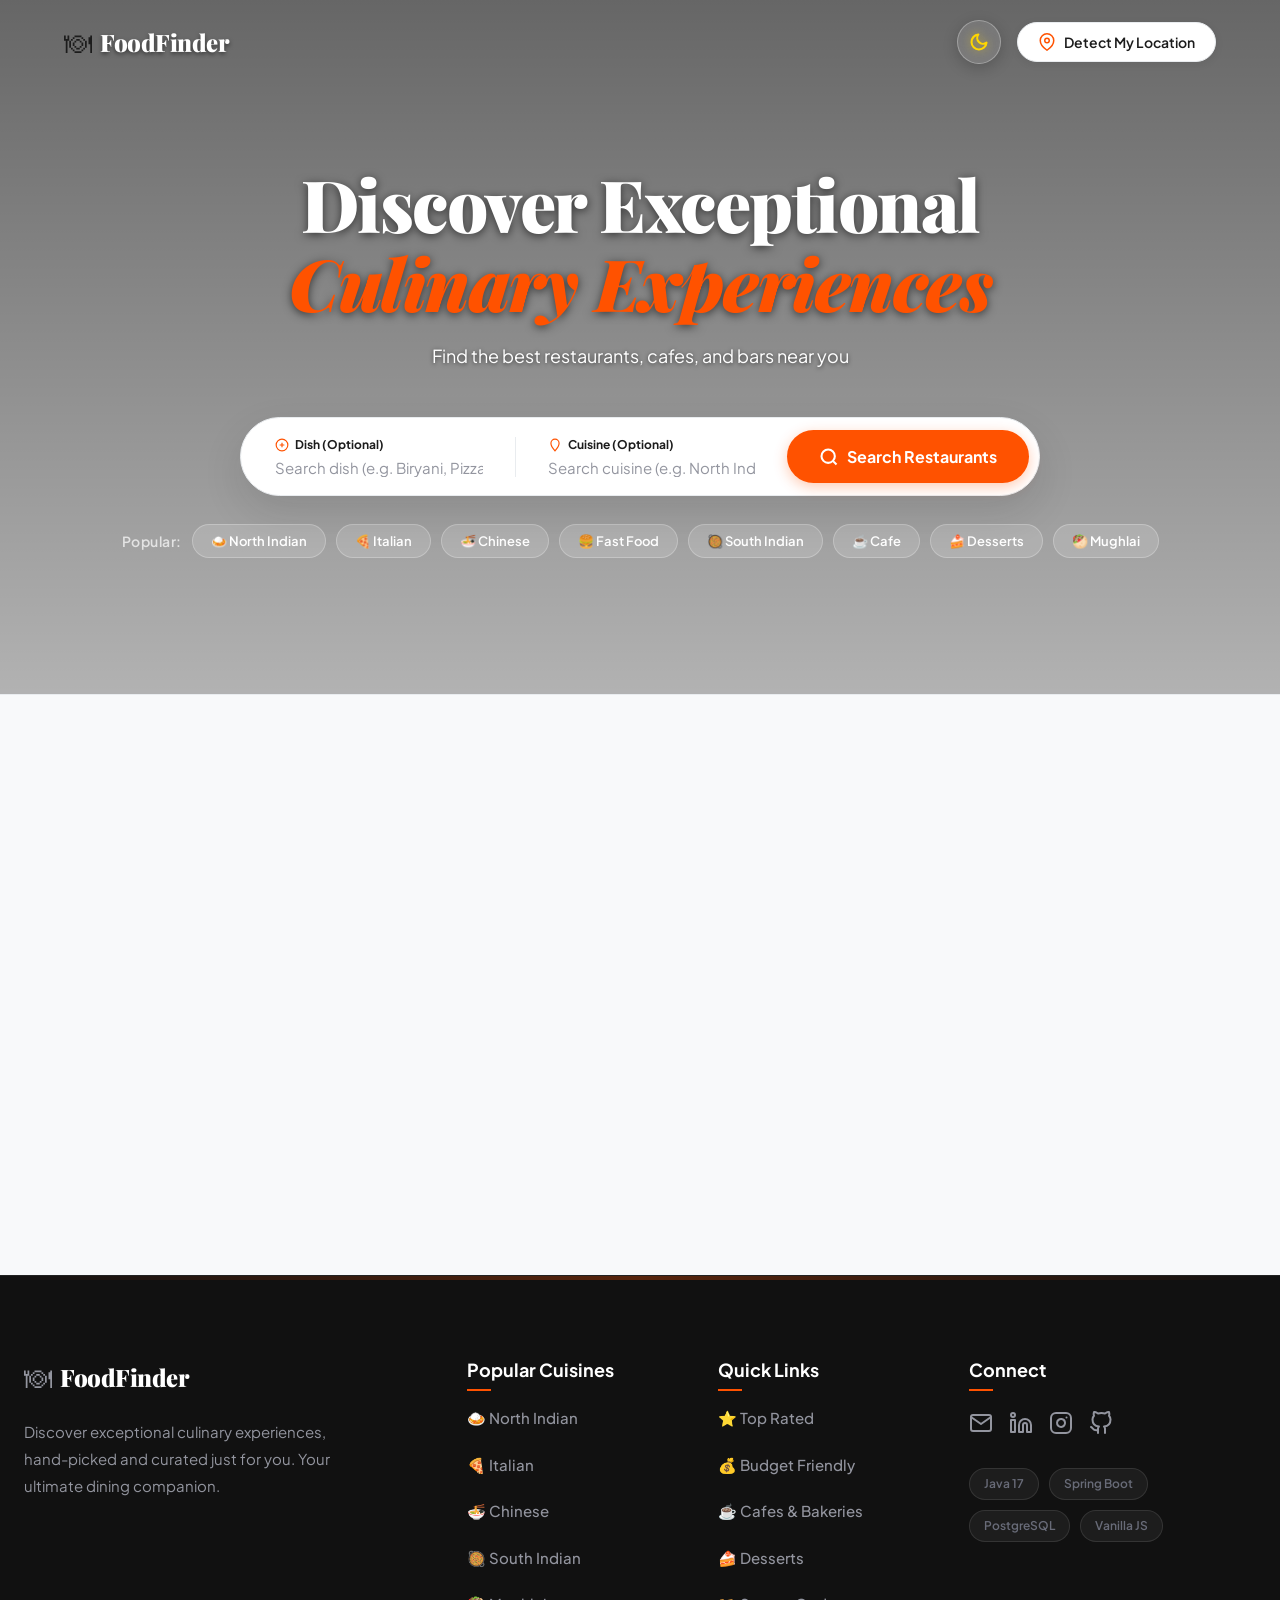
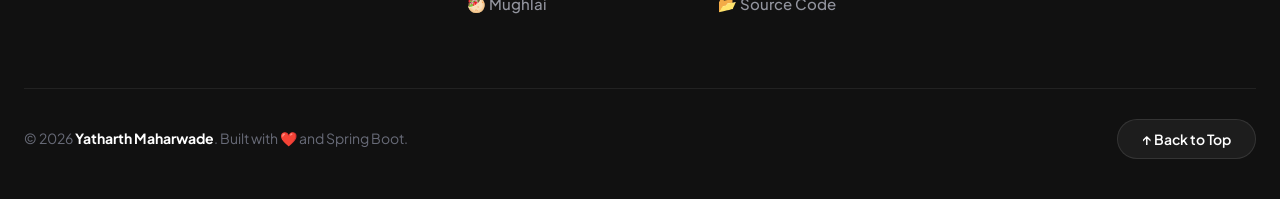
<file: backend/src/main/resources/static/index.html>
<!DOCTYPE html>
<html lang="en">

<head>
    <meta charset="UTF-8">
    <meta name="viewport" content="width=device-width, initial-scale=1.0">
    <title>FoodFinder — Premium Dining Discovery</title>
    <link rel="icon" type="image/svg+xml"
        href="data:image/svg+xml,<svg xmlns='http://www.w3.org/2000/svg' viewBox='0 0 100 100'><text y='.9em' font-size='90'>🍽</text></svg>">
    <link rel="preconnect" href="https://fonts.googleapis.com">
    <link rel="preconnect" href="https://fonts.gstatic.com" crossorigin>
    <link
        href="https://fonts.googleapis.com/css2?family=Playfair+Display:wght@400;600;700;900&family=Plus+Jakarta+Sans:wght@400;500;600;700&display=swap"
        rel="stylesheet">
    <link rel="stylesheet" href="styles.css?v=2">
</head>

<body>

    <!-- HERO / SEARCH SECTION -->
    <header class="hero">
        <div class="hero-bg"
            style="background-image: url('https://images.unsplash.com/photo-1504674900247-0877df9cc836?w=1600&h=700&fit=crop&q=80'); background-size: cover; background-position: center;">
            <div class="hero-overlay"
                style="position: absolute; inset: 0; background: linear-gradient(to bottom, rgba(0,0,0,0.6) 0%, rgba(0,0,0,0.3) 100%);">
            </div>
        </div>

        <nav class="navbar">
            <div class="nav-brand">
                <span class="nav-logo">🍽</span>
                <span class="nav-name">FoodFinder</span>
            </div>
            <div class="nav-actions">
                <button class="btn-theme-toggle" id="theme-toggle" aria-label="Toggle dark mode">
                    <svg class="icon-moon" viewBox="0 0 24 24" fill="none" stroke="currentColor" stroke-width="2"
                        stroke-linecap="round" stroke-linejoin="round">
                        <path d="M21 12.79A9 9 0 1 1 11.21 3 7 7 0 0 0 21 12.79z"></path>
                    </svg>
                    <svg class="icon-sun" viewBox="0 0 24 24" fill="none" stroke="currentColor" stroke-width="2"
                        stroke-linecap="round" stroke-linejoin="round">
                        <circle cx="12" cy="12" r="5" />
                        <line x1="12" y1="1" x2="12" y2="3" />
                        <line x1="12" y1="21" x2="12" y2="23" />
                        <line x1="4.22" y1="4.22" x2="5.64" y2="5.64" />
                        <line x1="18.36" y1="18.36" x2="19.78" y2="19.78" />
                        <line x1="1" y1="12" x2="3" y2="12" />
                        <line x1="21" y1="12" x2="23" y2="12" />
                        <line x1="4.22" y1="19.78" x2="5.64" y2="18.36" />
                        <line x1="18.36" y1="5.64" x2="19.78" y2="4.22" />
                    </svg>
                </button>
                <button class="btn-location" id="detect-location-btn">
                    <svg viewBox="0 0 24 24" fill="none" stroke="currentColor" stroke-width="2" stroke-linecap="round"
                        stroke-linejoin="round">
                        <path d="M21 10c0 7-9 13-9 13s-9-6-9-13a9 9 0 0 1 18 0z"></path>
                        <circle cx="12" cy="10" r="3"></circle>
                    </svg>
                    <span id="location-btn-text">Detect My Location</span>
                </button>
            </div>
        </nav>

        <div class="hero-content">
            <h1 class="hero-title">
                Discover Exceptional<br>
                <em>Culinary Experiences</em>
            </h1>
            <p class="hero-subtitle">Find the best restaurants, cafes, and bars near you</p>

            <div class="search-card">
                <div class="search-fields">

                    <div class="search-field autocomplete-wrapper">
                        <label for="dish-input">
                            <svg viewBox="0 0 24 24" fill="none" stroke="currentColor" stroke-width="2">
                                <circle cx="12" cy="12" r="10" />
                                <path d="M8 12h8M12 8v8" />
                            </svg>
                            Dish (Optional)
                        </label>
                        <input id="dish-input" type="text" placeholder="Search dish (e.g. Biryani, Pizza, Dosa)"
                            autocomplete="off">
                        <div class="autocomplete-dropdown" id="dish-suggestions"></div>
                    </div>

                    <div class="search-divider"></div>

                    <div class="search-field autocomplete-wrapper">
                        <label for="cuisine-input">
                            <svg viewBox="0 0 24 24" fill="none" stroke="currentColor" stroke-width="2">
                                <path d="M12 2C8.13 2 5 5.13 5 9c0 5.25 7 13 7 13s7-7.75 7-13c0-3.87-3.13-7-7-7z" />
                            </svg>
                            Cuisine (Optional)
                        </label>
                        <input id="cuisine-input" type="text" placeholder="Search cuisine (e.g. North Indian, Chinese)"
                            autocomplete="off">
                        <div class="autocomplete-dropdown" id="cuisine-suggestions"></div>
                    </div>

                </div>

                <div class="search-actions">
                    <button class="btn-search" id="search-btn">
                        <svg viewBox="0 0 24 24" fill="none" stroke="currentColor" stroke-width="2.5">
                            <circle cx="11" cy="11" r="8" />
                            <line x1="21" y1="21" x2="16.65" y2="16.65" />
                        </svg>
                        Search Restaurants
                    </button>
                </div>
            </div>

            <div class="quick-filters" id="quick-filters">
                <span class="quick-filters-label">Popular:</span>
                <button class="quick-filter-btn" data-cuisine="North Indian">🍛 North Indian</button>
                <button class="quick-filter-btn" data-cuisine="Italian">🍕 Italian</button>
                <button class="quick-filter-btn" data-cuisine="Chinese">🍜 Chinese</button>
                <button class="quick-filter-btn" data-cuisine="Fast Food">🍔 Fast Food</button>
                <button class="quick-filter-btn" data-cuisine="South Indian">🥘 South Indian</button>
                <button class="quick-filter-btn" data-cuisine="Cafe">☕ Cafe</button>
                <button class="quick-filter-btn" data-cuisine="Desserts">🍰 Desserts</button>
                <button class="quick-filter-btn" data-cuisine="Mughlai">🥙 Mughlai</button>
            </div>

            <div class="location-status" id="location-status"></div>
        </div>
    </header>

    <!-- RESULTS SECTION -->
    <main class="main-content" id="results-section">
        <div class="container">

            <!-- Sort & Filter Bar -->
            <div class="results-toolbar" id="results-toolbar" style="display:none">
                <div class="results-count" id="results-count"></div>
                <div class="sort-controls">
                    <span class="sort-label">Sort by</span>
                    <div class="sort-buttons">
                        <button class="sort-btn active" data-sort="rated">⭐ Highest Rated</button>
                        <button class="sort-btn" data-sort="cheapest">💰 Cheapest</button>
                        <button class="sort-btn" data-sort="nearest" id="sort-nearest">📍 Nearest</button>
                        <button class="sort-btn" data-sort="best">🏆 Best Match</button>
                    </div>
                </div>
            </div>

            <!-- Skeleton Loading State -->
            <div class="loading-state" id="loading-state" style="display:none">
                <div class="restaurant-grid skeleton-grid">
                    <div class="skeleton-card"></div>
                    <div class="skeleton-card"></div>
                    <div class="skeleton-card"></div>
                    <div class="skeleton-card"></div>
                    <div class="skeleton-card"></div>
                    <div class="skeleton-card"></div>
                </div>
            </div>

            <!-- Empty State -->
            <div class="empty-state" id="empty-state" style="display:none">
                <div class="empty-icon">🍽️</div>
                <h3>No restaurants found</h3>
                <p>Try adjusting your search criteria or searching for a different dish/cuisine.</p>
                <button class="btn-clear" id="clear-search-btn">Clear Search</button>
            </div>

            <!-- Error State -->
            <div class="error-state" id="error-state" style="display:none">
                <div class="empty-icon">⚠️</div>
                <h3>Something went wrong</h3>
                <p id="error-message">Unable to fetch restaurants. Please try again.</p>
                <button class="btn-search retry-btn" id="retry-btn">Try Again</button>
            </div>

            <!-- Restaurant Grid -->
            <div class="restaurant-grid" id="restaurant-grid"></div>

            <!-- Pagination -->
            <div class="pagination" id="pagination" style="display:none"></div>
        </div>
    </main>

    <footer class="footer">
        <div class="container">
            <div class="footer-grid">
                <div class="footer-col brand-col">
                    <div class="footer-brand">
                        <span class="nav-logo">🍽</span>
                        <span class="nav-name">FoodFinder</span>
                    </div>
                    <p class="footer-description">Discover exceptional culinary experiences, hand-picked and curated
                        just for you. Your ultimate dining companion.</p>
                </div>

                <div class="footer-col">
                    <h4>Popular Cuisines</h4>
                    <ul>
                        <li><a href="#" class="footer-cuisine-link" data-cuisine="North Indian">🍛 North Indian</a></li>
                        <li><a href="#" class="footer-cuisine-link" data-cuisine="Italian">🍕 Italian</a></li>
                        <li><a href="#" class="footer-cuisine-link" data-cuisine="Chinese">🍜 Chinese</a></li>
                        <li><a href="#" class="footer-cuisine-link" data-cuisine="South Indian">🥘 South Indian</a></li>
                        <li><a href="#" class="footer-cuisine-link" data-cuisine="Mughlai">🥙 Mughlai</a></li>
                    </ul>
                </div>

                <div class="footer-col">
                    <h4>Quick Links</h4>
                    <ul>
                        <li><a href="#" id="footer-top-rated">⭐ Top Rated</a></li>
                        <li><a href="#" id="footer-cheapest">💰 Budget Friendly</a></li>
                        <li><a href="#" id="footer-cafes">☕ Cafes & Bakeries</a></li>
                        <li><a href="#" id="footer-desserts">🍰 Desserts</a></li>
                        <li><a href="https://github.com/yatharth5304/FoodFinder" target="_blank"
                                rel="noopener noreferrer">📂 Source Code</a></li>
                    </ul>
                </div>

                <div class="footer-col">
                    <h4>Connect</h4>
                    <div class="social-links">
                        <a href="mailto:yatharth0503@hotmail.com" aria-label="Email" target="_blank"
                            rel="noopener noreferrer">
                            <svg viewBox="0 0 24 24" width="24" height="24" stroke="currentColor" stroke-width="2"
                                fill="none" stroke-linecap="round" stroke-linejoin="round">
                                <path d="M4 4h16c1.1 0 2 .9 2 2v12c0 1.1-.9 2-2 2H4c-1.1 0-2-.9-2-2V6c0-1.1.9-2 2-2z">
                                </path>
                                <polyline points="22,6 12,13 2,6"></polyline>
                            </svg>
                        </a>
                        <a href="https://www.linkedin.com/in/yatharthmaharwade/" aria-label="LinkedIn" target="_blank"
                            rel="noopener noreferrer">
                            <svg viewBox="0 0 24 24" width="24" height="24" stroke="currentColor" stroke-width="2"
                                fill="none" stroke-linecap="round" stroke-linejoin="round">
                                <path
                                    d="M16 8a6 6 0 0 1 6 6v7h-4v-7a2 2 0 0 0-2-2 2 2 0 0 0-2 2v7h-4v-7a6 6 0 0 1 6-6z">
                                </path>
                                <rect x="2" y="9" width="4" height="12"></rect>
                                <circle cx="4" cy="4" r="2"></circle>
                            </svg>
                        </a>
                        <a href="https://www.instagram.com/yatharth__maharwade/" aria-label="Instagram" target="_blank"
                            rel="noopener noreferrer">
                            <svg viewBox="0 0 24 24" width="24" height="24" stroke="currentColor" stroke-width="2"
                                fill="none" stroke-linecap="round" stroke-linejoin="round">
                                <rect x="2" y="2" width="20" height="20" rx="5" ry="5"></rect>
                                <path d="M16 11.37A4 4 0 1 1 12.63 8 4 4 0 0 1 16 11.37z"></path>
                                <line x1="17.5" y1="6.5" x2="17.51" y2="6.5"></line>
                            </svg>
                        </a>
                        <a href="https://github.com/yatharth5304" aria-label="GitHub" target="_blank"
                            rel="noopener noreferrer">
                            <svg viewBox="0 0 24 24" width="24" height="24" stroke="currentColor" stroke-width="2"
                                fill="none" stroke-linecap="round" stroke-linejoin="round">
                                <path
                                    d="M9 19c-5 1.5-5-2.5-7-3m14 6v-3.87a3.37 3.37 0 0 0-.94-2.61c3.14-.35 6.44-1.54 6.44-7A5.44 5.44 0 0 0 20 4.77 5.07 5.07 0 0 0 19.91 1S18.73.65 16 2.48a13.38 13.38 0 0 0-7 0C6.27.65 5.09 1 5.09 1A5.07 5.07 0 0 0 5 4.77a5.44 5.44 0 0 0-1.5 3.78c0 5.42 3.3 6.61 6.44 7A3.37 3.37 0 0 0 9 18.13V22">
                                </path>
                            </svg>
                        </a>
                    </div>
                    <div class="footer-tech-stack">
                        <span class="tech-badge">Java 17</span>
                        <span class="tech-badge">Spring Boot</span>
                        <span class="tech-badge">PostgreSQL</span>
                        <span class="tech-badge">Vanilla JS</span>
                    </div>
                </div>
            </div>

            <div class="footer-bottom">
                <p class="footer-copy">&copy; 2026 <strong>Yatharth Maharwade</strong>. Built with ❤️ and Spring Boot.
                </p>
                <button class="btn-back-to-top" id="back-to-top" aria-label="Back to top">↑ Back to Top</button>
            </div>
        </div>
    </footer>

    <script src="app.js?v=2"></script>
</body>

</html>
</file>
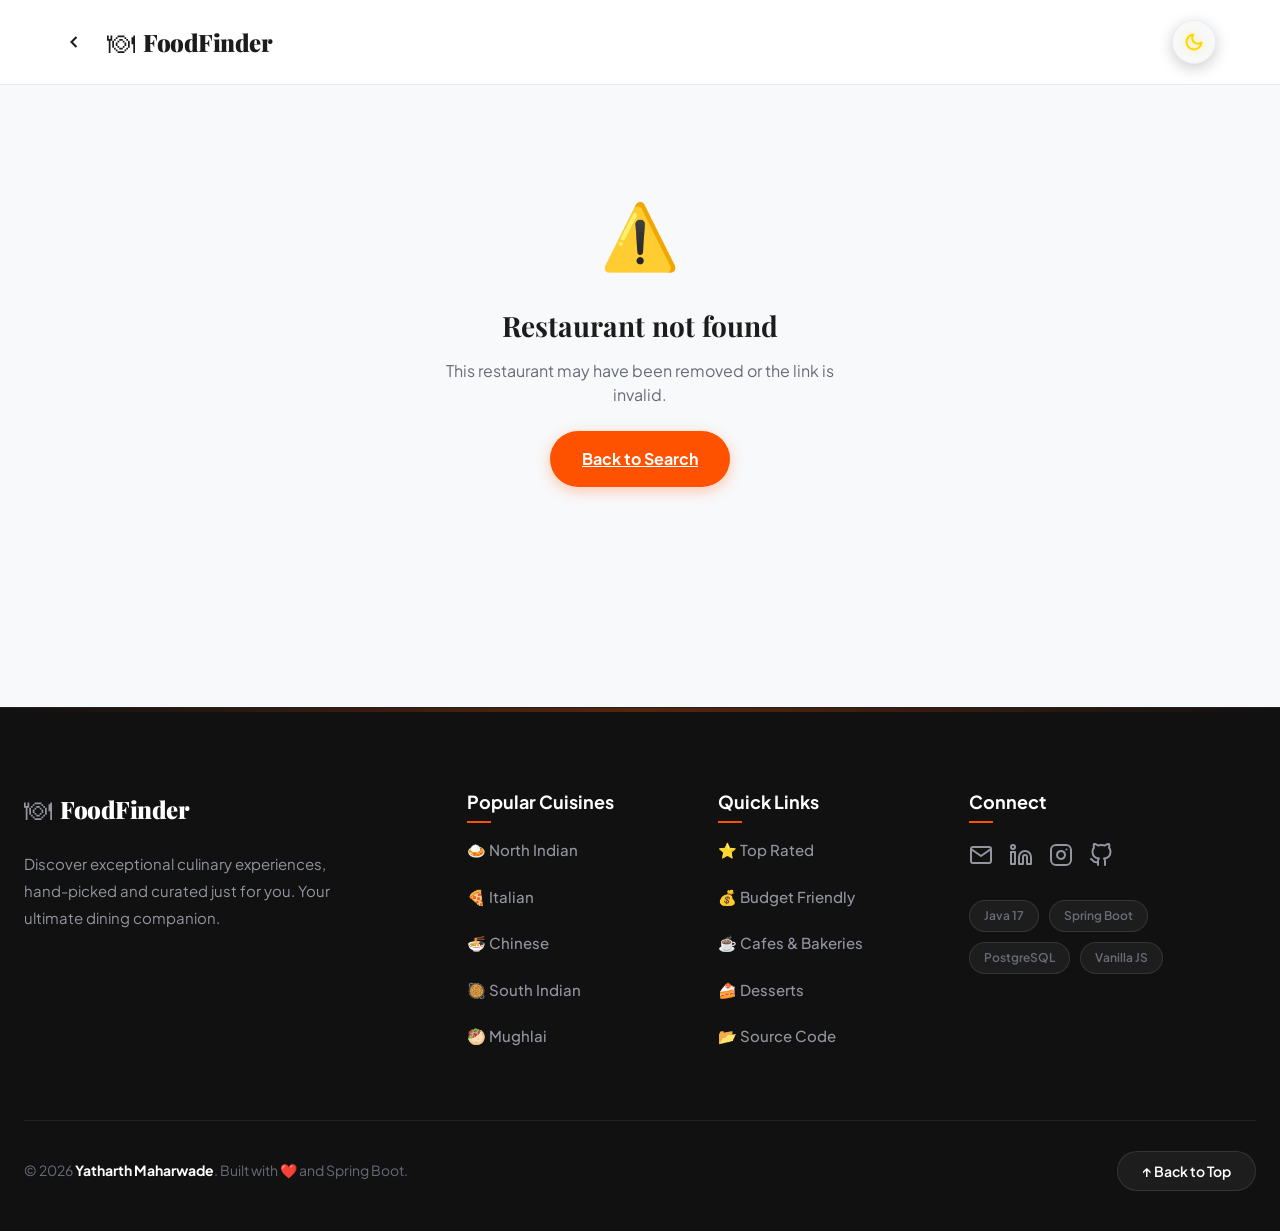
<file: backend/src/main/resources/static/details.html>
<!DOCTYPE html>
<html lang="en">
<head>
    <meta charset="UTF-8">
    <meta name="viewport" content="width=device-width, initial-scale=1.0">
    <title>Restaurant Details — FoodFinder</title>
    <link rel="icon" type="image/svg+xml" href="data:image/svg+xml,<svg xmlns='http://www.w3.org/2000/svg' viewBox='0 0 100 100'><text y='.9em' font-size='90'>🍽</text></svg>">
    <link rel="preconnect" href="https://fonts.googleapis.com">
    <link rel="preconnect" href="https://fonts.gstatic.com" crossorigin>
    <link href="https://fonts.googleapis.com/css2?family=Playfair+Display:wght@700;900&family=Plus+Jakarta+Sans:wght@400;500;600;700;800&display=swap" rel="stylesheet">
    <link rel="stylesheet" href="styles.css?v=3">
</head>
<body class="details-page">

<nav class="navbar">
    <div class="nav-brand">
        <a href="index.html" class="nav-back" style="margin-right: 15px; color: inherit; text-decoration: none;">
            <svg viewBox="0 0 24 24" fill="none" stroke="currentColor" stroke-width="2.5" style="width:20px; height:20px;"><polyline points="15,18 9,12 15,6"/></svg>
        </a>
        <span class="nav-logo">🍽</span>
        <span class="nav-name">FoodFinder</span>
    </div>
    <div class="nav-actions">
        <button class="btn-theme-toggle" id="theme-toggle" aria-label="Toggle dark mode">
            <svg class="icon-moon" viewBox="0 0 24 24" fill="none" stroke="currentColor" stroke-width="2" stroke-linecap="round" stroke-linejoin="round"><path d="M21 12.79A9 9 0 1 1 11.21 3 7 7 0 0 0 21 12.79z"></path></svg>
            <svg class="icon-sun" viewBox="0 0 24 24" fill="none" stroke="currentColor" stroke-width="2" stroke-linecap="round" stroke-linejoin="round"><circle cx="12" cy="12" r="5"/><line x1="12" y1="1" x2="12" y2="3"/><line x1="12" y1="21" x2="12" y2="23"/><line x1="4.22" y1="4.22" x2="5.64" y2="5.64"/><line x1="18.36" y1="18.36" x2="19.78" y2="19.78"/><line x1="1" y1="12" x2="3" y2="12"/><line x1="21" y1="12" x2="23" y2="12"/><line x1="4.22" y1="19.78" x2="5.64" y2="18.36"/><line x1="18.36" y1="5.64" x2="19.78" y2="4.22"/></svg>
        </button>
    </div>
</nav>

<main class="detail-main">
    
    <!-- Loading & Error -->
    <div class="container">
        <div class="loading-state" id="detail-loading">
            <div class="spinner-wrap">
                <div class="spinner"></div>
                <p>Loading restaurant details...</p>
            </div>
        </div>

        <div class="error-state" id="detail-error" style="display:none">
            <div class="empty-icon">⚠️</div>
            <h3>Restaurant not found</h3>
            <p>This restaurant may have been removed or the link is invalid.</p>
            <a href="index.html" class="btn-search">Back to Search</a>
        </div>
    </div>

    <!-- Detail Content -->
    <div class="detail-content" id="detail-content" style="display:none">

        <!-- Full Width Hero Banner -->
        <div class="detail-hero-banner" id="detail-hero-banner">
            <div class="hero-overlay"></div>
            <div class="container detail-hero-container">
                <div class="detail-header-info glass-panel">
                    <div class="detail-badges" id="detail-badges"></div>
                    <h1 class="detail-name" id="detail-name"></h1>
                    <div class="detail-meta" id="detail-meta"></div>
                    <div class="detail-quick-facts" id="detail-quick-facts"></div>
                </div>
            </div>
        </div>

        <div class="container detail-body-overlap">
            <div class="detail-body">
                <div class="detail-main-col">

                    <!-- About -->
                    <section class="detail-section">
                        <h2 class="section-title">About</h2>
                        <div class="detail-about" id="detail-about"></div>
                    </section>

                    <!-- Menu / Dishes -->
                    <section class="detail-section" id="menu-section">
                        <h2 class="section-title">Menu Highlights</h2>
                        <div class="menu-tags" id="menu-tags"></div>
                    </section>

                    <!-- Map Placeholder -->
                    <section class="detail-section">
                        <h2 class="section-title">Location</h2>
                        <div class="map-placeholder" id="map-placeholder">
                            <div class="map-pin">📍</div>
                            <p class="map-address" id="map-address"></p>
                            <a class="btn-maps" id="maps-link" target="_blank" rel="noopener noreferrer">
                                Open in Google Maps
                            </a>
                        </div>
                    </section>
                </div>

                <aside class="detail-sidebar">

                    <!-- Rating Card -->
                    <div class="sidebar-card rating-card glass-sidebar">
                        <h3>Rating</h3>
                        <div class="big-rating" id="big-rating"></div>
                        <div class="rating-bar-wrap" id="rating-bar"></div>
                        <p class="rating-votes" id="rating-votes"></p>
                    </div>

                    <!-- Info Card -->
                    <div class="sidebar-card info-card glass-sidebar">
                        <h3>Details</h3>
                        <ul class="info-list" id="info-list"></ul>
                    </div>

                    <!-- Share / CTA -->
                    <div class="sidebar-card cta-card glass-sidebar">
                        <button class="btn-search full-width" id="share-btn">Share Restaurant</button>
                    </div>
                </aside>
            </div>
        </div>
    </div>
</main>

<footer class="footer">
    <div class="container">
        <div class="footer-grid">
            <div class="footer-col brand-col">
                <div class="footer-brand">
                    <span class="nav-logo">🍽</span>
                    <span class="nav-name">FoodFinder</span>
                </div>
                <p class="footer-description">Discover exceptional culinary experiences, hand-picked and curated just for you. Your ultimate dining companion.</p>
            </div>
            
            <div class="footer-col">
                <h4>Popular Cuisines</h4>
                <ul>
                    <li><a href="index.html?cuisine=North+Indian" class="footer-cuisine-link">🍛 North Indian</a></li>
                    <li><a href="index.html?cuisine=Italian" class="footer-cuisine-link">🍕 Italian</a></li>
                    <li><a href="index.html?cuisine=Chinese" class="footer-cuisine-link">🍜 Chinese</a></li>
                    <li><a href="index.html?cuisine=South+Indian" class="footer-cuisine-link">🥘 South Indian</a></li>
                    <li><a href="index.html?cuisine=Mughlai" class="footer-cuisine-link">🥙 Mughlai</a></li>
                </ul>
            </div>

            <div class="footer-col">
                <h4>Quick Links</h4>
                <ul>
                    <li><a href="index.html?sort=rated">⭐ Top Rated</a></li>
                    <li><a href="index.html?sort=cheapest">💰 Budget Friendly</a></li>
                    <li><a href="index.html?cuisine=Cafe">☕ Cafes & Bakeries</a></li>
                    <li><a href="index.html?cuisine=Desserts">🍰 Desserts</a></li>
                    <li><a href="https://github.com/yatharth5304/FoodFinder" target="_blank" rel="noopener noreferrer">📂 Source Code</a></li>
                </ul>
            </div>
            
            <div class="footer-col">
                <h4>Connect</h4>
                <div class="social-links">
                    <a href="mailto:yatharth0503@hotmail.com" aria-label="Email" target="_blank" rel="noopener noreferrer">
                        <svg viewBox="0 0 24 24" width="24" height="24" stroke="currentColor" stroke-width="2" fill="none" stroke-linecap="round" stroke-linejoin="round"><path d="M4 4h16c1.1 0 2 .9 2 2v12c0 1.1-.9 2-2 2H4c-1.1 0-2-.9-2-2V6c0-1.1.9-2 2-2z"></path><polyline points="22,6 12,13 2,6"></polyline></svg>
                    </a>
                    <a href="https://www.linkedin.com/in/yatharthmaharwade/" aria-label="LinkedIn" target="_blank" rel="noopener noreferrer">
                        <svg viewBox="0 0 24 24" width="24" height="24" stroke="currentColor" stroke-width="2" fill="none" stroke-linecap="round" stroke-linejoin="round"><path d="M16 8a6 6 0 0 1 6 6v7h-4v-7a2 2 0 0 0-2-2 2 2 0 0 0-2 2v7h-4v-7a6 6 0 0 1 6-6z"></path><rect x="2" y="9" width="4" height="12"></rect><circle cx="4" cy="4" r="2"></circle></svg>
                    </a>
                    <a href="https://www.instagram.com/yatharth__maharwade/" aria-label="Instagram" target="_blank" rel="noopener noreferrer">
                        <svg viewBox="0 0 24 24" width="24" height="24" stroke="currentColor" stroke-width="2" fill="none" stroke-linecap="round" stroke-linejoin="round"><rect x="2" y="2" width="20" height="20" rx="5" ry="5"></rect><path d="M16 11.37A4 4 0 1 1 12.63 8 4 4 0 0 1 16 11.37z"></path><line x1="17.5" y1="6.5" x2="17.51" y2="6.5"></line></svg>
                    </a>
                    <a href="https://github.com/yatharth5304" aria-label="GitHub" target="_blank" rel="noopener noreferrer">
                        <svg viewBox="0 0 24 24" width="24" height="24" stroke="currentColor" stroke-width="2" fill="none" stroke-linecap="round" stroke-linejoin="round"><path d="M9 19c-5 1.5-5-2.5-7-3m14 6v-3.87a3.37 3.37 0 0 0-.94-2.61c3.14-.35 6.44-1.54 6.44-7A5.44 5.44 0 0 0 20 4.77 5.07 5.07 0 0 0 19.91 1S18.73.65 16 2.48a13.38 13.38 0 0 0-7 0C6.27.65 5.09 1 5.09 1A5.07 5.07 0 0 0 5 4.77a5.44 5.44 0 0 0-1.5 3.78c0 5.42 3.3 6.61 6.44 7A3.37 3.37 0 0 0 9 18.13V22"></path></svg>
                    </a>
                </div>
                <div class="footer-tech-stack">
                    <span class="tech-badge">Java 17</span>
                    <span class="tech-badge">Spring Boot</span>
                    <span class="tech-badge">PostgreSQL</span>
                    <span class="tech-badge">Vanilla JS</span>
                </div>
            </div>
        </div>
        
        <div class="footer-bottom">
            <p class="footer-copy">&copy; 2026 <strong>Yatharth Maharwade</strong>. Built with ❤️ and Spring Boot.</p>
            <button class="btn-back-to-top" id="back-to-top" aria-label="Back to top">↑ Back to Top</button>
        </div>
    </div>
</footer>

<script src="details.js?v=2"></script>
</body>
</html>
</file>
<file: backend/src/main/resources/static/styles.css>
/* ============================================
   FOODFINDER — Premium UI/UX Redesign
   Inspired by Swiggy / Zomato / Google Modern UX
   ============================================ */

/* --- RESET & BASE --- */
*, *::before, *::after { box-sizing: border-box; margin: 0; padding: 0; }

:root {
    /* Palette */
    --primary: #FF5200;      /* Swiggy/Zomato vibrant orange/red vibe */
    --primary-hover: #E64A00;
    --primary-light: #FFF0E5;
    --bg-color: #F8F9FA;
    --surface: #FFFFFF;
    
    --text-primary: #1C1C1C;
    --text-secondary: #686B78;
    --text-tertiary: #93959F;
    
    --border-color: #E9ECEF;
    --shadow-sm: 0 2px 8px rgba(28,28,28,0.08);
    --shadow-md: 0 8px 24px rgba(28,28,28,0.08);
    --shadow-lg: 0 16px 40px rgba(28,28,28,0.12);

    /* Typography */
    --font-display: 'Playfair Display', Georgia, serif;
    --font-body: 'Plus Jakarta Sans', -apple-system, sans-serif;

    /* Spacing */
    --radius-sm: 8px;
    --radius-md: 12px;
    --radius-lg: 20px;
    --radius-pill: 100px;

    /* Transitions */
    --transition: 0.25s cubic-bezier(0.4, 0, 0.2, 1);
}

html { scroll-behavior: smooth; }

body {
    font-family: var(--font-body);
    background: var(--bg-color);
    color: var(--text-primary);
    line-height: 1.5;
    min-height: 100vh;
    font-size: 15px;
    -webkit-font-smoothing: antialiased;
    transition: background-color 0.5s ease, color 0.5s ease;
}

/* Smooth theme transitions for all major containers */
header, main, footer, .search-card, .restaurant-card, .btn-location, .sort-btn, .page-btn {
    transition: background-color 0.5s ease, border-color 0.5s ease, color 0.5s ease, box-shadow 0.5s ease;
}

/* --- HERO / HEADER --- */
.hero {
    position: relative;
    background: var(--surface);
    display: flex;
    flex-direction: column;
    overflow: visible;
    border-bottom: 1px solid var(--border-color);
}

/* Optional subtle background pattern or gradient for hero */
.hero-bg {
    position: absolute;
    inset: 0;
    background: radial-gradient(circle at top right, #FFF4ED 0%, transparent 40%),
                radial-gradient(circle at bottom left, #F2F6FF 0%, transparent 40%);
    pointer-events: none;
    z-index: 0;
}

.navbar {
    position: relative;
    z-index: 10;
    display: flex;
    align-items: center;
    justify-content: space-between;
    padding: 20px 5%;
    max-width: 1400px;
    margin: 0 auto;
    width: 100%;
}

.nav-brand {
    display: flex;
    align-items: center;
    gap: 8px;
}

.nav-logo { font-size: 28px; }

.nav-name {
    font-family: var(--font-display);
    font-size: 24px;
    font-weight: 900;
    color: var(--surface);
    letter-spacing: -0.5px;
    text-shadow: 0 2px 4px rgba(0,0,0,0.5);
}

/* Detect Location Button in Nav */
.nav-actions {
    display: flex;
    align-items: center;
    gap: 16px;
}

.btn-theme-toggle {
    width: 44px;
    height: 44px;
    border-radius: 50%;
    border: 1px solid rgba(255,255,255,0.25);
    background: rgba(255,255,255,0.15);
    backdrop-filter: blur(10px);
    -webkit-backdrop-filter: blur(10px);
    cursor: pointer;
    display: flex;
    align-items: center;
    justify-content: center;
    transition: all 0.5s cubic-bezier(0.175, 0.885, 0.32, 1.275);
    box-shadow: 0 4px 15px rgba(0,0,0,0.2);
    color: white;
    padding: 0;
}

.btn-theme-toggle:hover {
    transform: rotate(30deg) scale(1.15);
    background: rgba(255,255,255,0.25);
    border-color: rgba(255,255,255,0.5);
    box-shadow: 0 8px 25px rgba(0,0,0,0.3);
}

.btn-theme-toggle:active {
    transform: scale(0.9);
}

.btn-theme-toggle svg {
    width: 22px;
    height: 22px;
    stroke-width: 2.5px;
}

/* Light mode icon styling */
.icon-moon {
    color: #FFD700;
    filter: drop-shadow(0 0 5px rgba(255, 215, 0, 0.5));
}

/* Dark mode button styling */
[data-theme="dark"] .btn-theme-toggle {
    background: rgba(0,0,0,0.4);
    border-color: rgba(100,149,237,0.4);
    box-shadow: 0 0 20px rgba(100,149,237,0.3);
}

[data-theme="dark"] .icon-sun {
    color: #FFF;
    filter: drop-shadow(0 0 10px rgba(255, 255, 255, 0.8));
}

.btn-location {
    display: flex;
    align-items: center;
    gap: 8px;
    background: var(--surface);
    color: var(--text-primary);
    border: 1px solid var(--border-color);
    padding: 10px 20px;
    border-radius: var(--radius-pill);
    font-family: var(--font-body);
    font-size: 14px;
    font-weight: 600;
    cursor: pointer;
    transition: var(--transition);
    box-shadow: var(--shadow-sm);
}

.btn-location svg {
    width: 18px; height: 18px;
    color: var(--primary);
}

.btn-location:hover {
    border-color: var(--primary);
    box-shadow: 0 4px 12px rgba(255,82,0,0.15);
}

.btn-location.loading {
    opacity: 0.7;
    pointer-events: none;
    animation: pulse 1.5s infinite;
}

.btn-location.active {
    background: var(--primary-light);
    border-color: var(--primary);
    color: var(--primary);
}

@keyframes pulse {
    0% { opacity: 0.6; }
    50% { opacity: 1; }
    100% { opacity: 0.6; }
}

/* --- HERO CONTENT --- */
.hero-content {
    position: relative;
    z-index: 5;
    display: flex;
    flex-direction: column;
    align-items: center;
    justify-content: center;
    padding: 80px 20px 100px;
    text-align: center;
}

.hero-title {
    font-family: var(--font-display);
    font-size: clamp(40px, 6vw, 72px);
    font-weight: 900;
    line-height: 1.1;
    color: var(--surface);
    text-shadow: 0 2px 10px rgba(0,0,0,0.6);
    letter-spacing: -1.5px;
    margin-bottom: 20px;
    animation: fadeUp 0.6s ease both;
}

.hero-title em {
    font-style: italic;
    color: var(--primary);
}

.hero-subtitle {
    font-size: 18px;
    color: var(--surface);
    text-shadow: 0 1px 4px rgba(0,0,0,0.6);
    max-width: 500px;
    margin-bottom: 48px;
    animation: fadeUp 0.6s 0.1s ease both;
}

@keyframes fadeUp {
    from { opacity: 0; transform: translateY(20px); }
    to { opacity: 1; transform: translateY(0); }
}

/* --- SEARCH CARD (Google/Airbnb Style) --- */
.search-card {
    background: var(--surface);
    border-radius: var(--radius-pill);
    padding: 10px;
    width: 100%;
    max-width: 800px;
    box-shadow: var(--shadow-lg);
    border: 1px solid var(--border-color);
    display: flex;
    align-items: center;
    animation: fadeUp 0.6s 0.2s ease both;
    position: relative;
    z-index: 20; /* Keep above results */
}

.search-fields {
    display: flex;
    flex: 1;
    align-items: center;
    position: relative;
}

.autocomplete-wrapper {
    position: relative;
    flex: 1;
    display: flex;
    flex-direction: column;
    padding: 8px 24px;
    border-radius: var(--radius-pill);
    transition: background 0.2s;
    cursor: text;
}

.autocomplete-wrapper:hover {
    background: var(--bg-color);
}

.autocomplete-wrapper:focus-within {
    background: var(--surface);
    box-shadow: 0 0 0 2px var(--primary) inset;
}

.search-field label {
    display: flex;
    align-items: center;
    gap: 6px;
    font-size: 12px;
    font-weight: 700;
    color: var(--text-primary);
    margin-bottom: 4px;
}

.search-field label svg {
    width: 14px; height: 14px;
    color: var(--primary);
}

.search-field input {
    background: transparent;
    border: none;
    outline: none;
    font-family: var(--font-body);
    font-size: 15px;
    font-weight: 500;
    color: var(--text-primary);
    width: 100%;
}

.search-field input::placeholder {
    color: var(--text-tertiary);
    font-weight: 400;
}

.search-divider {
    width: 1px;
    height: 40px;
    background: var(--border-color);
    margin: 0 8px;
}

.search-actions {
    margin-left: 8px;
}

.btn-search {
    background: var(--primary);
    color: white;
    border: none;
    border-radius: var(--radius-pill);
    padding: 16px 32px;
    font-family: var(--font-body);
    font-size: 16px;
    font-weight: 700;
    cursor: pointer;
    display: flex;
    align-items: center;
    gap: 8px;
    transition: var(--transition);
    box-shadow: 0 4px 14px rgba(255,82,0,0.3);
}

.btn-search:hover {
    background: var(--primary-hover);
    transform: translateY(-1px);
    box-shadow: 0 6px 20px rgba(255,82,0,0.4);
}

.btn-search svg {
    width: 20px; height: 20px;
    stroke: white;
}

/* --- AUTOCOMPLETE DROPDOWN --- */
.autocomplete-dropdown {
    position: absolute;
    top: calc(100% + 16px);
    left: 0;
    width: 100%;
    background: var(--surface);
    border-radius: var(--radius-md);
    box-shadow: var(--shadow-lg);
    border: 1px solid var(--border-color);
    overflow: hidden;
    display: none;
    z-index: 50;
    max-height: 300px;
    overflow-y: auto;
}

.suggestion-item {
    padding: 14px 20px;
    display: flex;
    align-items: center;
    gap: 12px;
    cursor: pointer;
    transition: background 0.15s;
    font-size: 15px;
    color: var(--text-primary);
    border-bottom: 1px solid var(--border-color);
}

.suggestion-item:last-child { border-bottom: none; }

.suggestion-item svg {
    width: 16px; height: 16px;
    color: var(--text-tertiary);
}

.suggestion-item:hover, .suggestion-item.active {
    background: var(--bg-color);
}

.suggestion-item strong {
    color: var(--primary);
    font-weight: 700;
}

/* --- QUICK FILTER BUTTONS --- */
.quick-filters {
    display: flex;
    align-items: center;
    flex-wrap: wrap;
    gap: 10px;
    margin-top: 28px;
    animation: fadeUp 0.6s 0.3s ease both;
    justify-content: center;
}

.quick-filters-label {
    font-size: 14px;
    font-weight: 600;
    color: rgba(255, 255, 255, 0.7);
    letter-spacing: 0.5px;
}

.quick-filter-btn {
    background: rgba(255, 255, 255, 0.15);
    backdrop-filter: blur(8px);
    -webkit-backdrop-filter: blur(8px);
    border: 1px solid rgba(255, 255, 255, 0.25);
    color: white;
    padding: 8px 18px;
    border-radius: var(--radius-pill);
    font-family: var(--font-body);
    font-size: 13px;
    font-weight: 600;
    cursor: pointer;
    transition: var(--transition);
    white-space: nowrap;
}

.quick-filter-btn:hover {
    background: rgba(255, 255, 255, 0.3);
    border-color: rgba(255, 255, 255, 0.5);
    transform: translateY(-2px);
    box-shadow: 0 4px 12px rgba(0, 0, 0, 0.2);
}

.quick-filter-btn:active {
    transform: translateY(0);
}

/* Location Status */
.location-status {
    margin-top: 16px;
    font-size: 14px;
    font-weight: 500;
    min-height: 20px;
    transition: opacity 0.3s;
}
.location-status.success { color: #16A34A; }
.location-status.error { color: #DC2626; }

/* --- MAIN CONTENT --- */
.main-content {
    background: var(--bg-color);
    min-height: 60vh;
    padding: 60px 0;
}

.container {
    max-width: 1280px;
    margin: 0 auto;
    padding: 0 24px;
}

/* --- TOOLBAR --- */
.results-toolbar {
    display: flex;
    align-items: center;
    justify-content: space-between;
    margin-bottom: 32px;
    flex-wrap: wrap;
    gap: 16px;
}

.results-count {
    font-family: var(--font-display);
    font-size: 24px;
    font-weight: 700;
    color: var(--text-primary);
}

.results-count span {
    color: var(--primary);
}

.sort-controls {
    display: flex;
    align-items: center;
    gap: 16px;
    flex-wrap: wrap;
}

.sort-label {
    font-size: 13px;
    font-weight: 600;
    color: var(--text-tertiary);
    text-transform: uppercase;
    letter-spacing: 0.5px;
}

.sort-buttons {
    display: flex;
    gap: 8px;
    flex-wrap: wrap;
}

.sort-btn {
    background: var(--surface);
    border: 1px solid var(--border-color);
    border-radius: var(--radius-pill);
    padding: 8px 16px;
    font-family: var(--font-body);
    font-size: 14px;
    font-weight: 600;
    color: var(--text-secondary);
    cursor: pointer;
    transition: var(--transition);
}

.sort-btn:hover {
    border-color: var(--text-tertiary);
    color: var(--text-primary);
}

.sort-btn.active {
    background: var(--text-primary);
    border-color: var(--text-primary);
    color: var(--surface);
}

.sort-btn:disabled {
    opacity: 0.5;
    cursor: not-allowed;
}

/* --- RESTAURANT CARD (Modern & Clean) --- */
.restaurant-grid {
    display: grid;
    grid-template-columns: repeat(auto-fill, minmax(300px, 1fr));
    gap: 32px;
}

.restaurant-card {
    background: var(--surface);
    border-radius: var(--radius-md);
    overflow: hidden;
    transition: var(--transition);
    cursor: pointer;
    animation: cardIn 0.4s ease both;
    border: 1px solid transparent;
}

.restaurant-card:hover {
    transform: translateY(-4px) scale(1.02);
    box-shadow: var(--shadow-md);
}

@keyframes cardIn {
    from { opacity: 0; transform: translateY(10px); }
    to { opacity: 1; transform: translateY(0); }
}

.card-image {
    position: relative;
    height: 200px;
    background: var(--bg-color);
    border-radius: var(--radius-md);
    display: flex;
    align-items: center;
    justify-content: center;
    overflow: hidden;
    margin-bottom: 16px;
}

.card-emoji {
    font-size: 80px;
    transition: transform 0.4s ease;
}

.restaurant-card:hover .card-emoji {
    transform: scale(1.1) rotate(-5deg);
}

.card-image-overlay {
    position: absolute;
    inset: 0;
    background: linear-gradient(to bottom, transparent 60%, rgba(0,0,0,0.1));
}

.card-rating-badge {
    position: absolute;
    top: 12px;
    right: 12px;
    background: #259E47; /* Swiggy/Zomato green for rating */
    color: white;
    border-radius: 6px;
    padding: 4px 8px;
    display: flex;
    align-items: center;
    gap: 4px;
    font-size: 13px;
    font-weight: 700;
    box-shadow: var(--shadow-sm);
}

.card-rating-badge .rating-star { color: white; font-size: 11px; }

.card-distance {
    position: absolute;
    bottom: 12px;
    left: 12px;
    background: rgba(255,255,255,0.9);
    backdrop-filter: blur(4px);
    color: var(--text-primary);
    border-radius: 4px;
    padding: 4px 8px;
    font-size: 12px;
    font-weight: 700;
    box-shadow: var(--shadow-sm);
}

.card-body {
    padding: 0 4px;
}

.card-name {
    font-family: var(--font-body);
    font-size: 18px;
    font-weight: 700;
    color: var(--text-primary);
    margin-bottom: 6px;
    line-height: 1.3;
    white-space: nowrap;
    overflow: hidden;
    text-overflow: ellipsis;
}

.card-cuisines {
    font-size: 14px;
    color: var(--text-secondary);
    margin-bottom: 12px;
    white-space: nowrap;
    overflow: hidden;
    text-overflow: ellipsis;
}

.card-footer {
    display: flex;
    align-items: center;
    justify-content: space-between;
    padding-top: 12px;
    border-top: 1px dashed var(--border-color);
}

.card-price {
    font-size: 14px;
    font-weight: 600;
    color: var(--text-secondary);
}

.card-location {
    font-size: 13px;
    color: var(--text-tertiary);
    margin-top: 2px;
}

.btn-view {
    background: transparent;
    color: var(--primary);
    border: none;
    font-family: var(--font-body);
    font-size: 14px;
    font-weight: 700;
    cursor: pointer;
    display: flex;
    align-items: center;
    gap: 4px;
    transition: var(--transition);
}

.btn-view:hover {
    color: var(--primary-hover);
}

.btn-view svg {
    width: 16px; height: 16px;
    transition: transform 0.2s;
}

.restaurant-card:hover .btn-view svg {
    transform: translateX(4px);
}

/* --- SKELETON LOADER --- */
.skeleton-card {
    background: var(--surface);
    border-radius: var(--radius-md);
    height: 320px;
    padding: 0;
    display: flex;
    flex-direction: column;
    overflow: hidden;
}

.skeleton-card::before {
    content: "";
    display: block;
    height: 200px;
    background: #E2E4E8;
    margin-bottom: 16px;
    border-radius: var(--radius-md);
    animation: shimmer 1.5s infinite linear;
    background: linear-gradient(to right, #E2E4E8 8%, #F0F2F5 18%, #E2E4E8 33%);
    background-size: 800px 100%;
}

.skeleton-card::after {
    content: "";
    display: block;
    height: 20px;
    width: 70%;
    margin: 0 4px 12px;
    background: #E2E4E8;
    border-radius: 4px;
    animation: shimmer 1.5s infinite linear;
    background: linear-gradient(to right, #E2E4E8 8%, #F0F2F5 18%, #E2E4E8 33%);
    background-size: 800px 100%;
}

@keyframes shimmer {
    0% { background-position: -400px 0; }
    100% { background-position: 400px 0; }
}

/* --- EMPTY / ERROR STATES --- */
.empty-state, .error-state {
    display: flex;
    flex-direction: column;
    align-items: center;
    justify-content: center;
    padding: 100px 24px;
    text-align: center;
}

.empty-icon {
    font-size: 64px;
    margin-bottom: 24px;
}

.empty-state h3, .error-state h3 {
    font-family: var(--font-display);
    font-size: 28px;
    font-weight: 700;
    margin-bottom: 12px;
    color: var(--text-primary);
}

.empty-state p, .error-state p {
    color: var(--text-secondary);
    max-width: 400px;
    margin-bottom: 24px;
    font-size: 16px;
}

.btn-clear {
    background: var(--surface);
    color: var(--primary);
    border: 2px solid var(--primary);
    border-radius: var(--radius-pill);
    padding: 12px 32px;
    font-family: var(--font-body);
    font-size: 15px;
    font-weight: 700;
    cursor: pointer;
    transition: var(--transition);
}

.btn-clear:hover {
    background: var(--primary);
    color: white;
}

/* --- PAGINATION --- */
.pagination {
    display: flex;
    justify-content: center;
    align-items: center;
    gap: 8px;
    margin-top: 60px;
    flex-wrap: wrap;
}

.page-btn {
    width: 40px;
    height: 40px;
    border: 1px solid var(--border-color);
    border-radius: var(--radius-sm);
    background: var(--surface);
    font-family: var(--font-body);
    font-size: 14px;
    font-weight: 600;
    color: var(--text-secondary);
    cursor: pointer;
    transition: var(--transition);
    display: flex;
    align-items: center;
    justify-content: center;
}

.page-btn:hover, .page-btn.active {
    background: var(--text-primary);
    border-color: var(--text-primary);
    color: white;
}

.page-btn.prev-next {
    width: auto;
    padding: 0 16px;
}

.page-btn:disabled {
    opacity: 0.4;
    cursor: not-allowed;
}

/* --- DETAILS PAGE UI --- */
.details-page .navbar {
    background: var(--surface);
    border-bottom: 1px solid var(--border-color);
}
.details-page .nav-name {
    color: var(--text-primary);
    text-shadow: none;
}
.nav-back {
    display: flex;
    align-items: center;
    gap: 8px;
    font-size: 15px;
    font-weight: 600;
    color: var(--text-secondary);
    text-decoration: none;
    transition: var(--transition);
}
.nav-back:hover { color: var(--primary); }
.nav-back svg { width: 18px; height: 18px; }

.detail-main { padding: 0 0 80px; }

.detail-hero-banner {
    position: relative;
    width: 100%;
    height: 400px;
    background-size: cover;
    background-position: center;
    background-color: var(--bg-color);
    display: flex;
    align-items: flex-end;
    padding-bottom: 60px;
}

.detail-hero-banner .hero-overlay {
    position: absolute;
    inset: 0;
    background: linear-gradient(to top, rgba(0,0,0,0.85) 0%, rgba(0,0,0,0.1) 100%);
}

.detail-hero-container {
    position: relative;
    z-index: 5;
    width: 100%;
}

.glass-panel {
    background: rgba(255, 255, 255, 0.15);
    backdrop-filter: blur(16px);
    -webkit-backdrop-filter: blur(16px);
    border: 1px solid rgba(255, 255, 255, 0.2);
    border-radius: var(--radius-lg);
    padding: 32px;
    color: white;
    box-shadow: 0 16px 40px rgba(0, 0, 0, 0.3);
}

.detail-body-overlap {
    margin-top: -30px;
    position: relative;
    z-index: 10;
}

.detail-header-info { flex: 1; }
.detail-badges {
    display: flex;
    flex-wrap: wrap;
    gap: 8px;
    margin-bottom: 16px;
}
.detail-badge {
    background: var(--bg-color);
    padding: 6px 12px;
    border-radius: var(--radius-pill);
    font-size: 13px;
    font-weight: 700;
    color: var(--text-secondary);
}
.detail-badge.badge-cuisine {
    background: var(--primary-light);
    color: var(--primary);
}

.detail-name {
    font-family: var(--font-display);
    font-size: clamp(32px, 5vw, 48px);
    font-weight: 900;
    line-height: 1.1;
    margin-bottom: 12px;
    color: white;
    text-shadow: 0 2px 8px rgba(0,0,0,0.5);
}

.detail-meta {
    display: flex;
    flex-wrap: wrap;
    gap: 16px;
    color: rgba(255, 255, 255, 0.9);
    font-size: 15px;
    margin-bottom: 24px;
}

.detail-quick-facts {
    display: flex;
    flex-wrap: wrap;
    gap: 24px;
    padding-top: 24px;
    border-top: 1px solid rgba(255, 255, 255, 0.2);
}
.quick-fact { display: flex; flex-direction: column; gap: 4px; }
.quick-fact-label { font-size: 12px; font-weight: 600; color: rgba(255, 255, 255, 0.7); text-transform: uppercase; }
.quick-fact-value { font-size: 18px; font-weight: 700; color: white; }

.detail-body {
    display: grid;
    grid-template-columns: 1fr;
    gap: 32px;
}
@media(min-width: 900px) {
    .detail-body { grid-template-columns: 2fr 1fr; }
}

.detail-section {
    background: var(--surface);
    border-radius: var(--radius-lg);
    padding: 32px;
    margin-bottom: 32px;
    box-shadow: var(--shadow-sm);
    border: 1px solid var(--border-color);
}
.section-title {
    font-family: var(--font-display);
    font-size: 24px;
    margin-bottom: 24px;
    color: var(--text-primary);
}

.detail-about p {
    margin-bottom: 16px;
    font-size: 16px;
    line-height: 1.6;
    color: var(--text-secondary);
}

.menu-tags {
    display: flex;
    flex-wrap: wrap;
    gap: 12px;
}
.menu-tag {
    background: var(--bg-color);
    border: 1px solid var(--border-color);
    padding: 8px 16px;
    border-radius: var(--radius-md);
    font-size: 14px;
    font-weight: 600;
    color: var(--text-primary);
    transition: var(--transition);
    cursor: default;
}
.menu-tag:hover {
    transform: translateY(-2px);
    box-shadow: var(--shadow-sm);
    border-color: var(--primary);
    color: var(--primary);
}

.glass-sidebar {
    background: rgba(255, 255, 255, 0.85);
    backdrop-filter: blur(20px);
    -webkit-backdrop-filter: blur(20px);
}

.sidebar-card {
    background: var(--surface);
    border-radius: var(--radius-lg);
    padding: 24px;
    margin-bottom: 24px;
    box-shadow: var(--shadow-sm);
    border: 1px solid var(--border-color);
}
.sidebar-card h3 {
    font-size: 18px;
    margin-bottom: 16px;
}
.big-rating {
    font-size: 48px;
    font-weight: 900;
    color: #259E47;
    margin-bottom: 8px;
}
.big-rating span { font-size: 24px; color: var(--text-tertiary); }
.rating-bar-wrap { margin-bottom: 8px; background: var(--bg-color); border-radius: 4px; height: 8px; overflow: hidden; }
.rating-bar-fill { height: 100%; background: linear-gradient(90deg, #259E47, #43C36C); border-radius: 4px; transition: width 0.8s ease; }
.rating-votes { font-size: 13px; color: var(--text-secondary); }

/* --- CUISINE TAGS --- */
.cuisine-tag {
    display: inline-block;
    background: var(--primary-light);
    color: var(--primary);
    padding: 4px 10px;
    border-radius: var(--radius-pill);
    font-size: 13px;
    font-weight: 600;
    margin-right: 4px;
}

/* --- LOADING SPINNER --- */
.spinner-wrap {
    display: flex;
    flex-direction: column;
    align-items: center;
    gap: 16px;
    padding: 80px 24px;
    color: var(--text-secondary);
    font-size: 16px;
}
.spinner {
    width: 40px;
    height: 40px;
    border: 4px solid var(--border-color);
    border-top: 4px solid var(--primary);
    border-radius: 50%;
    animation: spin 0.8s linear infinite;
}
@keyframes spin {
    to { transform: rotate(360deg); }
}

/* --- MAP PLACEHOLDER --- */
.map-placeholder {
    background: var(--bg-color);
    border: 2px dashed var(--border-color);
    border-radius: var(--radius-md);
    padding: 40px 24px;
    text-align: center;
    display: flex;
    flex-direction: column;
    align-items: center;
    gap: 12px;
}
.map-pin { font-size: 40px; }
.map-address {
    font-size: 15px;
    color: var(--text-secondary);
    max-width: 400px;
    line-height: 1.5;
}
.btn-maps {
    display: inline-flex;
    align-items: center;
    gap: 8px;
    background: var(--primary);
    color: white;
    padding: 10px 24px;
    border-radius: var(--radius-pill);
    font-family: var(--font-body);
    font-size: 14px;
    font-weight: 700;
    text-decoration: none;
    transition: var(--transition);
    box-shadow: 0 4px 14px rgba(255,82,0,0.25);
}
.btn-maps:hover {
    background: var(--primary-hover);
    transform: translateY(-1px);
    box-shadow: 0 6px 20px rgba(255,82,0,0.35);
}

.info-list { list-style: none; display: flex; flex-direction: column; gap: 16px; }
.info-list li {
    display: flex;
    align-items: flex-start;
    gap: 12px;
    padding-bottom: 16px;
    border-bottom: 1px solid var(--border-color);
}
.info-list li:last-child { border-bottom: none; padding-bottom: 0; }
.info-list li div { display: flex; flex-direction: column; gap: 2px; }
.info-item { display: flex; align-items: flex-start; gap: 12px; }
.info-icon { font-size: 20px; }
.info-text { display: flex; flex-direction: column; }
.info-label { font-size: 12px; font-weight: 600; color: var(--text-tertiary); }
.info-value { font-size: 15px; font-weight: 500; color: var(--text-primary); }

.full-width { width: 100%; justify-content: center; }

/* --- FOOTER --- */
.footer {
    background: #1C1C1C;
    color: #FFFFFF;
    padding: 60px 0 20px;
    margin-top: 40px;
}

.footer .nav-name { color: #FFFFFF; text-shadow: none; }

.footer-grid {
    display: grid;
    grid-template-columns: 1fr;
    gap: 40px;
    margin-bottom: 40px;
}

@media(min-width: 768px) {
    .footer-grid { grid-template-columns: 2fr 1fr 1fr 1fr; }
}

.footer-brand {
    display: flex;
    align-items: center;
    gap: 8px;
    margin-bottom: 16px;
}

.footer-description {
    color: #93959F;
    font-size: 15px;
    line-height: 1.6;
    max-width: 320px;
}

.footer-col h4 {
    font-size: 18px;
    font-weight: 700;
    margin-bottom: 20px;
    color: #FFFFFF;
}

.footer-col ul {
    list-style: none;
    display: flex;
    flex-direction: column;
    gap: 12px;
}

.footer-col a {
    color: #93959F;
    text-decoration: none;
    font-size: 14px;
    font-weight: 500;
    transition: var(--transition);
}

.footer-col a:hover {
    color: var(--primary);
}

.social-links {
    display: flex;
    gap: 16px;
}

.social-links a {
    font-size: 24px;
    text-decoration: none;
    transition: var(--transition);
    display: inline-block;
}

.social-links a:hover {
    transform: translateY(-4px);
    filter: brightness(1.2);
}



/* Theme Toggle Icons */
.icon-sun {
    display: none;
}

[data-theme="dark"] .icon-sun {
    display: block;
}

[data-theme="dark"] .icon-moon {
    display: none;
}

/* Footer Enhancements */
.footer {
    background: #111;
    color: #93959F;
    padding: 80px 0 40px;
    border-top: 1px solid #222;
    position: relative;
    overflow: hidden;
}

.footer::before {
    content: '';
    position: absolute;
    top: 0;
    left: 0;
    width: 100%;
    height: 4px;
    background: linear-gradient(90deg, transparent, var(--primary), transparent);
    opacity: 0.3;
}

.footer-grid {
    display: grid;
    grid-template-columns: 2fr 1fr 1fr 1.5fr;
    gap: 60px;
    margin-bottom: 60px;
}

.footer-col h4 {
    color: #FFFFFF;
    font-size: 18px;
    font-weight: 700;
    margin-bottom: 24px;
    position: relative;
    display: inline-block;
}

.footer-col h4::after {
    content: '';
    position: absolute;
    bottom: -8px;
    left: 0;
    width: 24px;
    height: 2px;
    background: var(--primary);
}

.footer-col ul li {
    margin-bottom: 12px;
}

.footer-col ul li a {
    color: #93959F;
    font-size: 15px;
    transition: var(--transition);
}

.footer-col ul li a:hover {
    color: var(--primary);
    padding-left: 4px;
}

.footer-description {
    line-height: 1.8;
    margin-top: 20px;
    font-size: 15px;
}

/* Tech Stack Badges */
.footer-tech-stack {
    display: flex;
    flex-wrap: wrap;
    gap: 10px;
    margin-top: 25px;
}

.tech-badge {
    background: rgba(255, 255, 255, 0.05);
    color: #686B78;
    padding: 6px 14px;
    border-radius: var(--radius-pill);
    font-size: 12px;
    font-weight: 600;
    border: 1px solid rgba(255, 255, 255, 0.1);
    transition: all 0.3s ease;
}

.tech-badge:hover {
    background: rgba(255, 71, 101, 0.1);
    border-color: var(--primary);
    color: var(--primary);
    transform: translateY(-2px);
}

/* Back to Top */
.btn-back-to-top {
    background: rgba(255, 255, 255, 0.05);
    border: 1px solid rgba(255, 255, 255, 0.1);
    color: #FFFFFF;
    padding: 10px 24px;
    border-radius: var(--radius-pill);
    font-family: var(--font-body);
    font-size: 14px;
    font-weight: 600;
    cursor: pointer;
    transition: all 0.3s cubic-bezier(0.4, 0, 0.2, 1);
}

.btn-back-to-top:hover {
    background: var(--primary);
    border-color: var(--primary);
    transform: translateY(-3px);
    box-shadow: 0 4px 15px rgba(255, 71, 101, 0.3);
}
/* Footer Bottom Layout */
.footer-bottom {
    border-top: 1px solid #222;
    padding-top: 30px;
    display: flex;
    align-items: center;
    justify-content: space-between;
}

.footer-copy {
    color: #686B78;
    font-size: 14px;
}

.footer-copy strong {
    color: #FFFFFF;
}

/* Footer Cuisine Link Hover */
.footer-cuisine-link {
    display: inline-flex;
    align-items: center;
    gap: 4px;
}

/* --- RESPONSIVE DESIGN --- */
@media (max-width: 900px) {
    .search-card {
        flex-direction: column;
        border-radius: var(--radius-lg);
        padding: 16px;
        gap: 16px;
    }
    
    .search-fields {
        flex-direction: column;
        width: 100%;
        gap: 8px;
    }
    
    .search-divider {
        width: 100%;
        height: 1px;
        margin: 4px 0;
    }
    
    .autocomplete-wrapper {
        width: 100%;
    }
    
    .search-actions {
        width: 100%;
        margin-left: 0;
    }
    
    .btn-search {
        width: 100%;
        justify-content: center;
    }
    
    .autocomplete-dropdown {
        top: calc(100% + 4px);
    }
}

@media (max-width: 600px) {
    .hero-title { font-size: 36px; }
    .navbar { flex-direction: column; gap: 16px; }
    
    .restaurant-grid {
        grid-template-columns: 1fr;
    }
}

/* ============================================
   DARK MODE — Toggle Button & Theme
   ============================================ */

/* Toggle Button */
.btn-theme-toggle {
    display: flex;
    align-items: center;
    justify-content: center;
    width: 44px;
    height: 44px;
    border-radius: 50%;
    border: 1px solid rgba(255, 255, 255, 0.3);
    background: rgba(255, 255, 255, 0.1);
    backdrop-filter: blur(8px);
    -webkit-backdrop-filter: blur(8px);
    cursor: pointer;
    transition: var(--transition);
    color: white;
}

.btn-theme-toggle svg {
    width: 20px;
    height: 20px;
}

.btn-theme-toggle .icon-sun {
    display: none;
}

.btn-theme-toggle:hover {
    background: rgba(255, 255, 255, 0.25);
    transform: rotate(15deg);
}

/* Details page toggle override */
.details-page .btn-theme-toggle {
    border-color: var(--border-color);
    background: var(--bg-color);
    color: var(--text-primary);
}
.details-page .btn-theme-toggle:hover {
    background: var(--border-color);
}

/* Dark Mode Active — swap icons */
[data-theme="dark"] .btn-theme-toggle .icon-moon { display: none; }
[data-theme="dark"] .btn-theme-toggle .icon-sun { display: block; }

/* ── Dark Theme Variables ────────────────────── */
[data-theme="dark"] {
    --bg-color: #0D0D0D;
    --surface: #1A1A1A;
    --text-primary: #E8E8E8;
    --text-secondary: #A0A0A0;
    --text-tertiary: #6B6B6B;
    --border-color: #2A2A2A;
    --shadow-sm: 0 2px 8px rgba(0, 0, 0, 0.3);
    --shadow-md: 0 8px 24px rgba(0, 0, 0, 0.4);
    --shadow-lg: 0 16px 40px rgba(0, 0, 0, 0.5);
    --primary-light: #2A1A0E;
}

[data-theme="dark"] h1, 
[data-theme="dark"] h2, 
[data-theme="dark"] h3, 
[data-theme="dark"] h4,
[data-theme="dark"] .section-title,
[data-theme="dark"] .results-count,
[data-theme="dark"] label {
    color: #E8E8E8 !important;
}

[data-theme="dark"] p {
    color: #A0A0A0;
}

/* ── Dark: Hero Section ──────────────────────── */
[data-theme="dark"] .hero {
    border-bottom-color: #2A2A2A;
}

[data-theme="dark"] .hero-title,
[data-theme="dark"] .hero-subtitle {
    color: #FFFFFF; /* Ensure hero text stays visible on dark hero image */
    text-shadow: 0 2px 10px rgba(0,0,0,0.8);
}

[data-theme="dark"] .nav-name {
    color: #FFFFFF;
}

[data-theme="dark"] .quick-filters-label {
    color: #A0A0A0;
}

/* ── Dark: Search Card ───────────────────────── */
[data-theme="dark"] .search-card {
    background: #1A1A1A;
    border-color: #333;
}
[data-theme="dark"] .autocomplete-wrapper:hover {
    background: #222;
}
[data-theme="dark"] .autocomplete-wrapper:focus-within {
    background: #1A1A1A;
}
[data-theme="dark"] .search-field input {
    color: #E8E8E8;
}
[data-theme="dark"] .search-field input::placeholder {
    color: #555;
}
[data-theme="dark"] .search-divider {
    background: #333;
}
[data-theme="dark"] .autocomplete-dropdown {
    background: #1A1A1A;
    border-color: #333;
}
[data-theme="dark"] .suggestion-item {
    color: #E8E8E8;
    border-bottom-color: #2A2A2A;
}
[data-theme="dark"] .suggestion-item:hover,
[data-theme="dark"] .suggestion-item.active {
    background: #222;
}

/* ── Dark: Quick Filters ─────────────────────── */
[data-theme="dark"] .quick-filter-btn {
    background: rgba(255, 255, 255, 0.08);
    border-color: rgba(255, 255, 255, 0.15);
    color: #E8E8E8;
}
[data-theme="dark"] .quick-filter-btn:hover {
    background: rgba(255, 255, 255, 0.18);
    color: #FFFFFF;
}

/* ── Dark: Location Button ───────────────────── */
[data-theme="dark"] .btn-location {
    background: #1A1A1A;
    color: #E8E8E8;
    border-color: #333;
}
[data-theme="dark"] .btn-location.active {
    background: #2A1A0E;
    border-color: var(--primary);
    color: var(--primary);
}

/* ── Dark: Restaurant Cards ──────────────────── */
[data-theme="dark"] .restaurant-card {
    background: #1A1A1A;
}
[data-theme="dark"] .restaurant-card:hover {
    box-shadow: 0 8px 24px rgba(0, 0, 0, 0.5);
}
[data-theme="dark"] .card-body {
    color: #E8E8E8;
}
[data-theme="dark"] .card-name {
    color: #E8E8E8;
}
[data-theme="dark"] .card-cuisines {
    color: #A0A0A0;
}
[data-theme="dark"] .card-footer {
    border-top-color: #2A2A2A;
}
[data-theme="dark"] .card-price {
    color: #A0A0A0;
}
[data-theme="dark"] .card-location {
    color: #6B6B6B;
}
[data-theme="dark"] .cuisine-tag {
    background: #2A1A0E;
}
[data-theme="dark"] .card-distance {
    background: rgba(26, 26, 26, 0.9);
    color: #E8E8E8;
}
[data-theme="dark"] .card-image {
    background: #222;
}

/* ── Dark: Skeleton Loader ───────────────────── */
[data-theme="dark"] .skeleton-card { background: #1A1A1A; }
[data-theme="dark"] .skeleton-card::before,
[data-theme="dark"] .skeleton-card::after {
    background: linear-gradient(to right, #222 8%, #2A2A2A 18%, #222 33%);
}

/* ── Dark: Sort & Toolbar ────────────────────── */
[data-theme="dark"] .sort-btn {
    background: #1A1A1A;
    border-color: #333;
    color: #A0A0A0;
}
[data-theme="dark"] .sort-btn:hover {
    border-color: #555;
    color: #E8E8E8;
}
[data-theme="dark"] .sort-btn.active {
    background: #E8E8E8;
    border-color: #E8E8E8;
    color: #0D0D0D;
}

/* ── Dark: Pagination ────────────────────────── */
[data-theme="dark"] .page-btn {
    background: #1A1A1A;
    border-color: #333;
    color: #A0A0A0;
}
[data-theme="dark"] .page-btn:hover,
[data-theme="dark"] .page-btn.active {
    background: #E8E8E8;
    border-color: #E8E8E8;
    color: #0D0D0D;
}

/* ── Dark: Empty & Error States ──────────────── */
[data-theme="dark"] .btn-clear {
    background: transparent;
    color: var(--primary);
    border-color: var(--primary);
}
[data-theme="dark"] .btn-clear:hover {
    background: var(--primary);
    color: white;
}

/* ── Dark: Details Page ──────────────────────── */
[data-theme="dark"] .details-page .navbar {
    background: #1A1A1A;
    border-bottom-color: #2A2A2A;
}
[data-theme="dark"] .details-page .nav-name {
    color: #E8E8E8;
}
[data-theme="dark"] .nav-back {
    color: #A0A0A0;
}
[data-theme="dark"] .detail-section {
    background: #1A1A1A;
    border-color: #2A2A2A;
}
[data-theme="dark"] .detail-about p {
    color: #A0A0A0;
}
[data-theme="dark"] .menu-tag {
    background: #222;
    border-color: #333;
    color: #E8E8E8;
}
[data-theme="dark"] .menu-tag:hover {
    border-color: var(--primary);
    color: var(--primary);
}
[data-theme="dark"] .sidebar-card {
    background: #1A1A1A;
    border-color: #2A2A2A;
}
[data-theme="dark"] .glass-sidebar {
    background: rgba(26, 26, 26, 0.85);
}
[data-theme="dark"] .info-list li {
    border-bottom-color: #2A2A2A;
}
[data-theme="dark"] .map-placeholder {
    background: #222;
    border-color: #333;
}

/* ── Dark: Footer ────────────────────────────── */
[data-theme="dark"] .footer {
    background: #0A0A0A;
}
[data-theme="dark"] .footer-bottom {
    border-top-color: #222;
}

[data-theme="dark"] .tech-badge {
    background: rgba(255, 255, 255, 0.1);
    color: #E8E8E8;
}

[data-theme="dark"] .hero-bg {
    filter: brightness(0.6) contrast(1.1);
}
</file>
